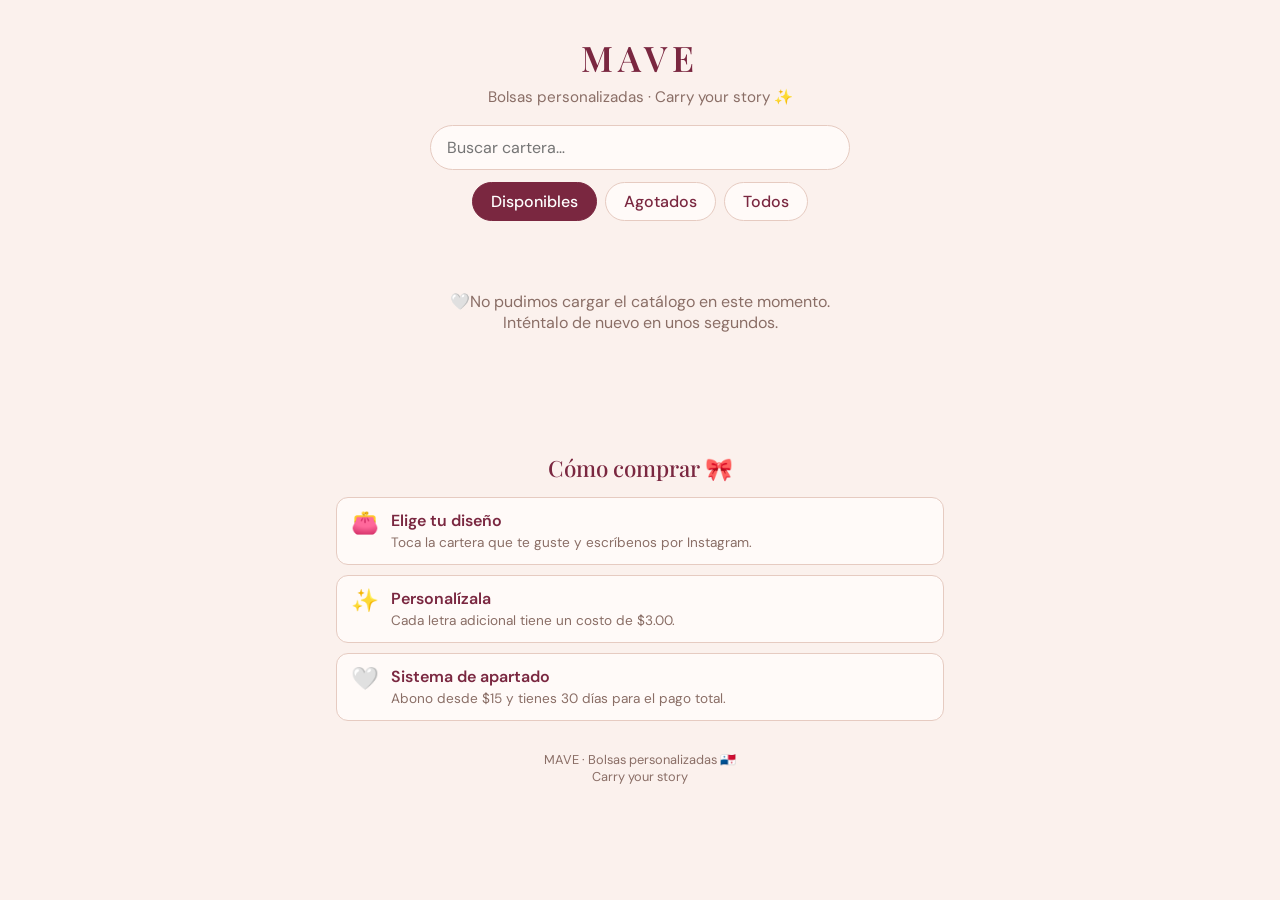
<file: catalogo-publico/index.html>
<!DOCTYPE html>
<html lang="es">
<head>
<meta charset="utf-8">
<meta name="viewport" content="width=device-width,initial-scale=1">
<title>MAVE · Carteras</title>
<meta name="description" content="Catálogo de carteras MAVE. Disponibilidad al día.">
<link rel="preconnect" href="https://fonts.googleapis.com">
<link href="https://fonts.googleapis.com/css2?family=DM+Sans:wght@400;500;600&family=Playfair+Display:wght@500;600&display=swap" rel="stylesheet">
<style>
:root{--cream:#FBF1ED;--cream-deep:#F4DCD6;--wine:#7A2740;--wine-soft:#96425A;--line:#E6CBC1;--gold:#C9A27E;--ink:#3E2723;--soft:#8A6E66;--white:#FFFAF8;--good:#4C6B4F;--warn:#B9772E;--bad:#A23B2E}
*{box-sizing:border-box;margin:0}
html,body{overflow-x:hidden}
body{font-family:'DM Sans',sans-serif;background:var(--cream);color:var(--ink);min-height:100vh}
header{text-align:center;padding:34px 16px 18px}
header h1{font-family:'Playfair Display',serif;font-weight:600;color:var(--wine);font-size:2.2rem;letter-spacing:.14em}
header p{color:var(--soft);margin-top:6px;font-size:.95rem}
.bar{max-width:1100px;margin:0 auto;padding:0 16px 14px;display:flex;flex-direction:column;gap:12px;align-items:center}
.bar input{width:100%;max-width:420px;padding:11px 16px;border:1px solid var(--line);border-radius:999px;background:var(--white);font:inherit;color:var(--ink);outline:none}
.bar input:focus{border-color:var(--wine-soft)}
.chips{display:flex;gap:8px;flex-wrap:wrap;justify-content:center}
.chip{border:1px solid var(--line);background:var(--white);color:var(--wine);padding:8px 18px;border-radius:999px;font:inherit;font-weight:500;cursor:pointer}
.chip.on{background:var(--wine);color:#fff;border-color:var(--wine)}
.grid{max-width:1100px;margin:0 auto;padding:6px 16px 60px;display:grid;grid-template-columns:repeat(2,minmax(0,1fr));gap:14px}
@media(min-width:700px){.grid{grid-template-columns:repeat(3,minmax(0,1fr));gap:20px}}
@media(min-width:980px){.grid{grid-template-columns:repeat(4,minmax(0,1fr))}}
.card{background:var(--white);border:1px solid var(--line);border-radius:12px;overflow:hidden;cursor:pointer;display:flex;flex-direction:column;transition:transform .15s,box-shadow .15s}
.card:hover{transform:translateY(-2px);box-shadow:0 8px 22px rgba(122,39,64,.12)}
.ph{position:relative;aspect-ratio:1/1;background:var(--cream-deep);display:flex;align-items:center;justify-content:center;font-size:44px}
.ph img{width:100%;height:100%;object-fit:cover;display:block}
.card.out .ph img{filter:grayscale(.6);opacity:.65}
.badge{position:absolute;top:8px;left:8px;font-size:.72rem;font-weight:600;padding:4px 10px;border-radius:999px;background:#fff;box-shadow:0 1px 4px rgba(0,0,0,.12)}
.b-disponible{color:var(--good)}.b-ultimas{color:var(--warn)}.b-agotado{color:var(--bad)}
.info{padding:10px 12px 14px}
.info h3{font-size:.95rem;font-weight:600;line-height:1.25}
.info .pr{font-family:'Playfair Display',serif;color:var(--wine);margin-top:4px;font-size:1.1rem}
.msg{grid-column:1/-1;text-align:center;color:var(--soft);padding:50px 10px}
footer{text-align:center;color:var(--soft);font-size:.8rem;padding:0 16px 30px}
#lb{position:fixed;inset:0;background:rgba(40,18,24,.94);display:none;z-index:50;flex-direction:column;align-items:center;justify-content:center;padding:14px;overflow-y:auto}
#lb.on{display:flex}
.car{position:relative;width:min(92vw,520px);flex:none}
.slides{display:flex;overflow-x:auto;scroll-snap-type:x mandatory;scrollbar-width:none;border-radius:12px;background:var(--cream-deep);aspect-ratio:1/1}
.slides::-webkit-scrollbar{display:none}
.slide{flex:0 0 100%;scroll-snap-align:center;position:relative;display:flex;align-items:center;justify-content:center;font-size:80px}
.slide img{position:absolute;top:0;left:0;width:100%;height:100%;object-fit:cover;display:block}
.dots{display:flex;gap:7px;margin-top:10px;min-height:10px}
.dots i{width:8px;height:8px;border-radius:50%;background:rgba(255,255,255,.35);cursor:pointer}
.dots i.on{background:var(--gold)}
#lb .det{color:#fff;text-align:center;margin-top:10px;max-width:520px}
#lb .det h2{font-family:'Playfair Display',serif;font-weight:500;font-size:1.3rem}
#lb .det .d{opacity:.85;font-size:.92rem;margin-top:5px;line-height:1.45;white-space:pre-line}
#lb .det .p{color:var(--gold);font-size:1.3rem;margin-top:8px;font-family:'Playfair Display',serif}
#lb .ask{margin-top:12px;display:inline-block;background:var(--wine-soft);color:#fff;border:0;padding:12px 24px;border-radius:999px;font:inherit;font-weight:600;cursor:pointer;text-decoration:none}
#lb .x{position:absolute;top:12px;right:12px;background:rgba(255,255,255,.16);color:#fff;border:0;width:42px;height:42px;border-radius:50%;font-size:24px;cursor:pointer;z-index:2}
.car .nv{position:absolute;top:50%;transform:translateY(-50%);background:rgba(255,255,255,.75);color:var(--wine);border:0;width:38px;height:38px;border-radius:50%;font-size:24px;cursor:pointer}
.car .pv{left:8px}.car .nx{right:8px}
.car.one .nv,.car.one~.dots{display:none}
.pn{display:flex;gap:10px;margin:14px 0 6px}
.pn button{background:transparent;border:1px solid rgba(255,255,255,.35);color:#fff;padding:8px 16px;border-radius:999px;font:inherit;font-size:.85rem;cursor:pointer}
.note{font-size:.8rem;opacity:.75;margin-top:8px;min-height:1em}
.pasos-ig{margin:10px 0 0;padding:10px 14px 10px 30px;font-size:.82rem;line-height:1.5;background:#3b1a27;border:1px solid rgba(255,255,255,.18);border-radius:12px;text-align:left}
.pasos-ig b{font-weight:600}
section.how{max-width:640px;margin:0 auto;padding:10px 16px 30px}
section.how h2{font-family:'Playfair Display',serif;font-weight:500;color:var(--wine);font-size:1.4rem;text-align:center;margin-bottom:14px}
section.how ul{list-style:none;display:flex;flex-direction:column;gap:10px;padding:0;margin:0}
section.how li{display:flex;gap:12px;align-items:flex-start;background:var(--white);border:1px solid var(--line);border-radius:12px;padding:12px 14px}
section.how li>span{font-size:1.4rem;line-height:1.2}
section.how li b{display:block;color:var(--wine);font-weight:600}
section.how li small{display:block;color:var(--soft);font-size:.85rem;line-height:1.4;margin-top:2px}
</style>
</head>
<body>
<header><h1>MAVE</h1><p>Bolsas personalizadas · Carry your story ✨</p></header>
<div class="bar">
  <input type="search" id="q" placeholder="Buscar cartera…" autocomplete="off">
  <div class="chips" id="chips"></div>
</div>
<main class="grid" id="grid"><div class="msg"><span class="big">👛</span>Preparando las carteras para ti…</div></main>
<section class="how">
  <h2>Cómo comprar 🎀</h2>
  <ul>
    <li><span>👛</span><div><b>Elige tu diseño</b><small>Toca la cartera que te guste y escríbenos por Instagram.</small></div></li>
    <li><span>✨</span><div><b>Personalízala</b><small>Cada letra adicional tiene un costo de $3.00.</small></div></li>
    <li><span>🤍</span><div><b>Sistema de apartado</b><small>Abono desde $15 y tienes 30 días para el pago total.</small></div></li>
  </ul>
</section>
<footer>MAVE · Bolsas personalizadas 🇵🇦<br>Carry your story</footer>

<div id="lb" role="dialog" aria-modal="true">
  <button class="x" id="lbx" aria-label="Cerrar">×</button>
  <div class="car" id="car">
    <div class="slides" id="slides"></div>
    <button class="nv pv" id="lbp" aria-label="Foto anterior">‹</button>
    <button class="nv nx" id="lbn" aria-label="Foto siguiente">›</button>
  </div>
  <div class="dots" id="dots"></div>
  <div class="det" id="lbd"></div>
  <div class="pn"><button id="prv">‹ Anterior</button><button id="nxt">Siguiente ›</button></div>
</div>

<script>
/* ===== Configuración ===== */
var IG_USER = 'mavebags.pa';   // tu usuario de Instagram sin @ (si queda vacío, se oculta el botón de pedir)
var SHOW_PRICE = false;   // false = el catálogo no muestra precios; pon true para mostrarlos
var API = 'https://aagsotpxkvjeblmbcbtd.supabase.co/rest/v1/rpc/';
var KEY = 'sb_publishable_l7d_aPCwLSU8mdBv2jCQnQ_xAYNmWW9';

var ALL = [], filter = 'disponibles', view = [], cur = -1, full = {};
var LABEL = {disponible:'Disponible', ultimas:'Últimas unidades', agotado:'Agotado'};
var SOON = {disponible:'Lista para ti 🤍', ultimas:'Quedan muy pocas ✨', agotado:'Se agotó, pero puedes preguntar por ella 🎀'};
function esc(s){return String(s==null?'':s).replace(/[&<>"']/g,function(c){return {'&':'&amp;','<':'&lt;','>':'&gt;','"':'&quot;',"'":'&#39;'}[c]})}
function money(n){if(!SHOW_PRICE)return '';n=Number(n);return n>0?'$'+(Math.round(n*100)/100).toFixed(n%1?2:0):''}
function rpc(fn,body){
  return fetch(API+fn,{method:'POST',headers:{apikey:KEY,Authorization:'Bearer '+KEY,'Content-Type':'application/json'},body:JSON.stringify(body||{})}).then(function(r){if(!r.ok)throw new Error(r.status);return r.json()});
}
/* ===== Visitas anónimas (sin datos personales) =====
   Para que tus propias visitas no cuenten, abre el catálogo una vez con ?yo al final del enlace. */
var VID=(function(){try{var v=localStorage.getItem('mave_vid');if(!v){v=(window.crypto&&crypto.randomUUID)?crypto.randomUUID():String(Date.now())+Math.random().toString(36).slice(2,12);localStorage.setItem('mave_vid',v)}return v}catch(e){return 'x'+Math.random().toString(36).slice(2,14)}})();
var SKIP=false;
try{if(/[?&]yo(&|=|$)/.test(location.search))localStorage.setItem('mave_skip','1');SKIP=localStorage.getItem('mave_skip')==='1'}catch(e){}
function refHost(){
  if(/Instagram/i.test(navigator.userAgent))return 'instagram.com';
  try{var h=document.referrer?new URL(document.referrer).hostname.replace(/^www\./,''):'';return h===location.hostname?'':h}catch(e){return ''}
}
function track(ev,p){
  if(SKIP)return;
  try{fetch(API+'track_catalog_visit',{method:'POST',keepalive:true,headers:{apikey:KEY,Authorization:'Bearer '+KEY,'Content-Type':'application/json'},
    body:JSON.stringify({p_visitor:VID,p_event:ev,p_ref:p?p.ref:null,p_name:p?p.name:null,p_referrer:ev==='view'?refHost():null,p_device:/Mobi|Android|iPhone|iPad/i.test(navigator.userAgent)?'móvil':'escritorio'})}).catch(function(){})}catch(e){}
}
var pings=0;
setInterval(function(){if(!document.hidden&&pings<30){pings++;track('ping')}},60000);
function apply(){
  var q=document.getElementById('q').value.trim().toLowerCase();
  view=ALL.filter(function(p){
    if(filter==='disponibles'&&p.status==='agotado')return false;
    if(filter==='agotados'&&p.status!=='agotado')return false;
    return !q||(p.name||'').toLowerCase().indexOf(q)>-1||(p.description||'').toLowerCase().indexOf(q)>-1;
  });
  var g=document.getElementById('grid');
  if(!view.length){g.innerHTML='<div class="msg"><span class="big">🎀</span>No encontramos carteras con esa búsqueda.<br>Prueba con otro nombre o toca “Todos”.</div>';return}
  g.innerHTML=view.map(function(p,i){
    return '<div class="card'+(p.status==='agotado'?' out':'')+'" data-i="'+i+'"><div class="ph" data-ref="'+esc(p.ref)+'">'+
      (p.thumb?'<img src="'+esc(p.thumb)+'" alt="'+esc(p.name)+'" loading="lazy">':'&#128092;')+
      '<span class="badge b-'+p.status+'">'+LABEL[p.status]+'</span></div><div class="info"><h3>'+esc(p.name)+'</h3>'+
      (money(p.price)?'<div class="pr">'+money(p.price)+'</div>':'')+'</div></div>';
  }).join('');
  /* fotos sin miniatura: se cargan al aparecer en pantalla */
  if('IntersectionObserver' in window){
    var io=new IntersectionObserver(function(es){es.forEach(function(e){
      if(!e.isIntersecting)return; io.unobserve(e.target);
      var el=e.target, ref=el.getAttribute('data-ref'); if(el.querySelector('img'))return;
      getFull(ref).then(function(src){if(src&&!el.querySelector('img')){var im=new Image();im.alt='';im.onload=function(){el.firstChild.nodeType===3&&el.removeChild(el.firstChild);el.insertBefore(im,el.firstChild)};im.src=src}});
    })},{rootMargin:'200px'});
    document.querySelectorAll('.ph').forEach(function(el){if(!el.querySelector('img'))io.observe(el)});
  }
}
function getFull(ref){
  if(full[ref]!==undefined)return Promise.resolve(full[ref]);
  return rpc('public_catalog_photo',{p_ref:ref}).then(function(s){full[ref]=s||'';return full[ref]}).catch(function(){return ''});
}
function chips(){
  var c=document.getElementById('chips'),o=[['disponibles','Disponibles'],['agotados','Agotados'],['todos','Todos']];
  c.innerHTML=o.map(function(x){return '<button class="chip'+(filter===x[0]?' on':'')+'" data-f="'+x[0]+'">'+x[1]+'</button>'}).join('');
}
var extras={}, slideN=0;
function getExtras(ref){
  if(extras[ref]!==undefined)return Promise.resolve(extras[ref]);
  return rpc('public_catalog_extras',{p_ref:ref}).then(function(a){extras[ref]=Array.isArray(a)?a:[];return extras[ref]}).catch(function(){return []});
}
function slideHtml(src,alt){return '<div class="slide">'+(src?'<img src="'+esc(src)+'" alt="'+esc(alt)+'" onerror="var s=this.parentNode;if(s.parentNode.children.length>1){s.parentNode.removeChild(s);setDots()}">':'&#128092;')+'</div>'}
function setDots(){
  var n=document.querySelectorAll('.slide').length, car=document.getElementById('car'), sl=document.getElementById('slides');
  slideN=n; car.className='car'+(n<2?' one':'');
  var k=Math.round(sl.scrollLeft/(sl.clientWidth||1));
  document.getElementById('dots').innerHTML=Array.apply(null,Array(n)).map(function(_,j){return '<i data-s="'+j+'"'+(j===k?' class="on"':'')+'></i>'}).join('');
}
function goSlide(d){var sl=document.getElementById('slides');sl.scrollBy({left:d*sl.clientWidth,behavior:'smooth'})}
function open(i){
  cur=i;var p=view[i];if(!p)return;
  track('open',p);
  var sl=document.getElementById('slides');sl.scrollLeft=0;
  sl.innerHTML=slideHtml(p.thumb,p.name);setDots();
  getFull(p.ref).then(function(src){if(src&&view[cur]===p){var f=sl.firstChild;if(f)f.outerHTML=slideHtml(src,p.name)}});
  getExtras(p.ref).then(function(list){
    if(view[cur]!==p)return;
    sl.insertAdjacentHTML('beforeend',list.filter(function(x){return typeof x==='string'&&x.length>20}).map(function(x,j){return slideHtml(x,p.name+' foto '+(j+2))}).join(''));setDots();
  });
  document.getElementById('lbd').innerHTML='<h2>'+esc(p.name)+'</h2>'+(p.description?'<div class="d">'+esc(p.description)+'</div>':'')+
    (money(p.price)?'<div class="p">'+money(p.price)+'</div>':'')+'<div class="d b-'+p.status+'" style="color:#fff">'+LABEL[p.status]+' · '+SOON[p.status]+'</div>'+
    ((IG_USER&&p.status!=='agotado')?'<a class="ask" id="ask" href="https://ig.me/m/'+encodeURIComponent(IG_USER)+'" target="_blank" rel="noopener">Pedir por Instagram 🎀</a><div class="note" id="note"></div><ol class="pasos-ig"><li>Toca <b>Pedir por Instagram</b>. Copiamos tu mensaje con la cartera.</li><li>En el chat, mantén presionado el espacio de escribir y toca <b>Pegar</b>.</li><li>Envía el mensaje y te respondemos 🤍</li></ol>':'');
  document.getElementById('lb').classList.add('on');
  var a=document.getElementById('ask');
  if(a)a.addEventListener('click',function(){
    track('ask',p);
    var link=location.origin+location.pathname+'#b='+encodeURIComponent(p.ref);
    var t='Hola 🤍✨ Me interesa esta cartera: '+p.name+(money(p.price)?' ('+money(p.price)+')':'')+'.\nAquí la veo: '+link+'\n¿Me das más información, por favor? 🎀',n=document.getElementById('note');
    var ok=false;
    try{navigator.clipboard.writeText(t).then(function(){},function(){});ok=true}catch(x){}
    if(!ok){try{var ta=document.createElement('textarea');ta.value=t;ta.style.position='fixed';ta.style.opacity='0';document.body.appendChild(ta);ta.select();ok=document.execCommand('copy');document.body.removeChild(ta)}catch(x2){}}
    n.textContent=ok?'Copiamos tu mensaje con la cartera 🤍 Pégalo en el chat y ya estamos contigo.':'Copia este mensaje y pégalo en el chat: '+t;
  });
}
function close(){document.getElementById('lb').classList.remove('on');cur=-1}
function step(d){if(cur<0||!view.length)return;open((cur+d+view.length)%view.length)}
document.getElementById('chips').addEventListener('click',function(e){var f=e.target.getAttribute('data-f');if(f){filter=f;chips();apply()}});
document.getElementById('q').addEventListener('input',apply);
document.getElementById('grid').addEventListener('click',function(e){var c=e.target.closest('.card');if(c)open(+c.getAttribute('data-i'))});
document.getElementById('lbx').onclick=close;
document.getElementById('lbp').onclick=function(){goSlide(-1)};
document.getElementById('lbn').onclick=function(){goSlide(1)};
document.getElementById('prv').onclick=function(){step(-1)};
document.getElementById('nxt').onclick=function(){step(1)};
document.getElementById('dots').addEventListener('click',function(e){var j=e.target.getAttribute('data-s');if(j!=null){var sl=document.getElementById('slides');sl.scrollTo({left:j*sl.clientWidth,behavior:'smooth'})}});
document.getElementById('slides').addEventListener('scroll',function(){clearTimeout(window.__st);window.__st=setTimeout(setDots,60)});
document.getElementById('lb').addEventListener('click',function(e){if(e.target.id==='lb')close()});
document.addEventListener('keydown',function(e){if(cur<0)return;if(e.key==='Escape')close();if(e.key==='ArrowLeft')goSlide(-1);if(e.key==='ArrowRight')goSlide(1)});
chips();
track('view');
rpc('public_catalog').then(function(r){ALL=r||[];apply();
  var m=/[#&]b=([^&]+)/.exec(location.hash||'');
  if(m){var ref=decodeURIComponent(m[1]),k=-1;ALL.forEach(function(p,j){if(String(p.ref)===ref)k=j});
    if(k>-1){if(ALL[k].status==='agotado'){filter='todos';chips();apply()}var vi=view.indexOf(ALL[k]);if(vi>-1)open(vi)}}
}).catch(function(){
  document.getElementById('grid').innerHTML='<div class="msg"><span class="big">🤍</span>No pudimos cargar el catálogo en este momento.<br>Inténtalo de nuevo en unos segundos.</div>';});
</script>
</body>
</html>
</file>
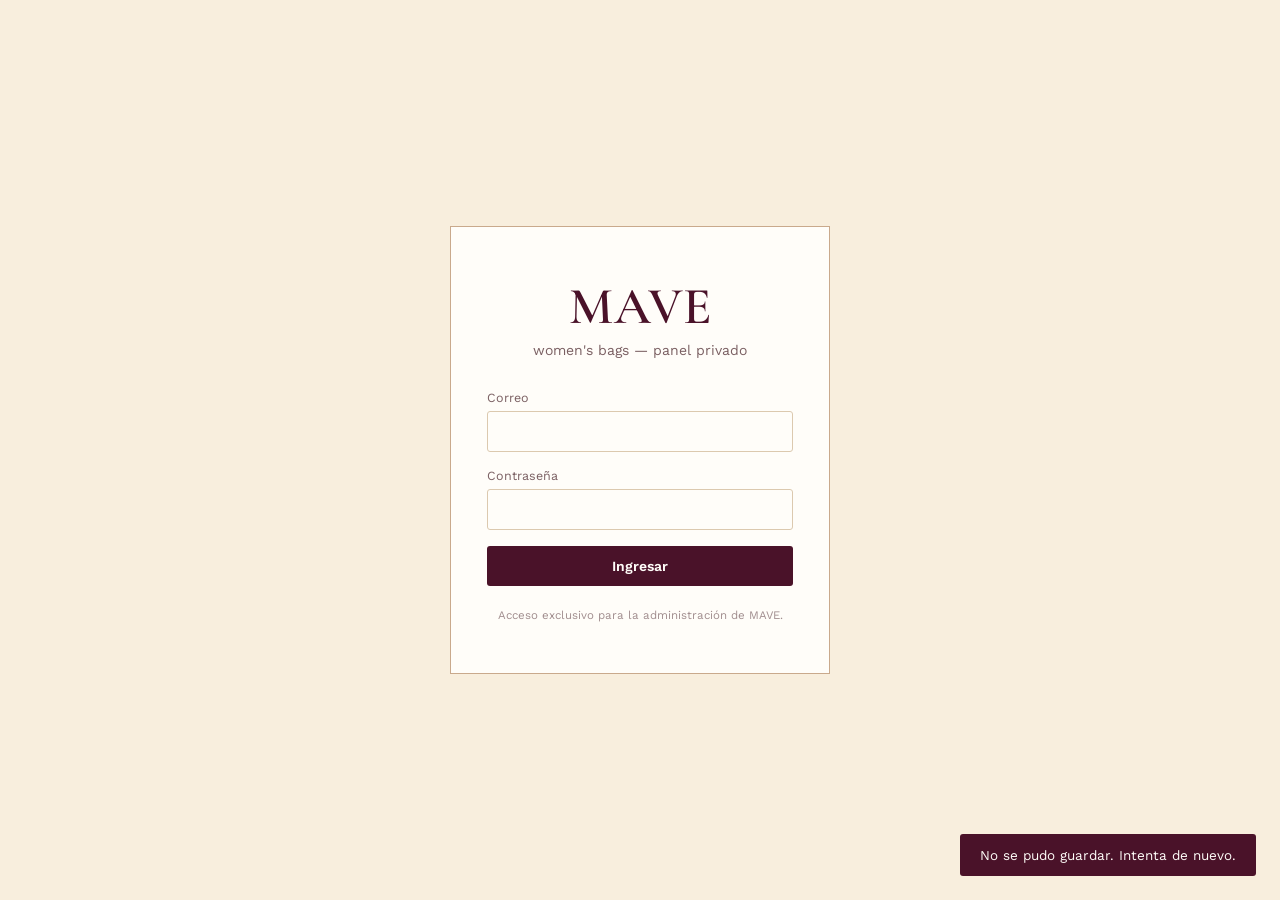
<file: mave-dashboard.html>
<!DOCTYPE html>
<html lang="es">
<head>
<meta charset="UTF-8">
<meta name="viewport" content="width=device-width, initial-scale=1.0">
<title>MAVE — Panel de Gestión</title>
<link rel="preconnect" href="https://fonts.googleapis.com">
<link href="https://fonts.googleapis.com/css2?family=Cormorant+Garamond:ital,wght@0,400;0,500;0,600;1,400&family=Work+Sans:wght@400;500;600;700&display=swap" rel="stylesheet">
<style>
  :root{
    --cream: #F8EEDD;
    --cream-deep: #F1E3CB;
    --wine: #4A1229;
    --wine-soft: #6E2440;
    --wine-line: #C9A98C;
    --gold: #B8925A;
    --ink: #2B1A20;
    --ink-soft: #7A5F62;
    --white: #FFFDF9;
    --danger: #A23B2E;
    --good: #4C6B4F;
    --radius: 3px;
    --shadow: 0 2px 14px rgba(74,18,41,0.08);
  }
  *{box-sizing:border-box;}
  html,body{margin:0;padding:0;}
  body{
    background: var(--cream);
    color: var(--ink);
    font-family: 'Work Sans', sans-serif;
    min-height: 100vh;
    -webkit-font-smoothing: antialiased;
  }
  h1,h2,h3,.serif{ font-family: 'Cormorant Garamond', serif; }
  ::selection{ background: var(--wine-line); color: var(--wine); }

  /* ---------- Login ---------- */
  #loginScreen{
    min-height:100vh; display:flex; align-items:center; justify-content:center;
    padding: 24px;
  }
  .login-card{
    width: 100%; max-width: 380px;
    background: var(--white);
    border: 1px solid var(--wine-line);
    padding: 48px 36px 40px;
    text-align:center;
  }
  .login-word{
    font-family:'Cormorant Garamond', serif;
    font-size: 52px; font-weight:600; color: var(--wine);
    letter-spacing: 1px; margin: 0;
  }
  .login-sub{ color: var(--ink-soft); font-size: 14px; margin: 4px 0 32px; }
  .field{ text-align:left; margin-bottom: 16px; }
  .field label{ display:block; font-size: 12.5px; color: var(--ink-soft); margin-bottom: 6px; }
  .field input, .field select, .field textarea{
    width:100%; padding: 11px 12px; border: 1px solid #DCC9AF;
    background: var(--white); border-radius: var(--radius);
    font-family: 'Work Sans', sans-serif; font-size: 14.5px; color: var(--ink);
  }
  .field input:focus, .field select:focus, .field textarea:focus{
    outline: none; border-color: var(--wine-soft);
  }
  .btn{
    display:inline-flex; align-items:center; justify-content:center; gap:8px;
    padding: 12px 20px; border:none; cursor:pointer;
    font-family:'Work Sans',sans-serif; font-size: 14px; font-weight: 600;
    border-radius: var(--radius); transition: background .15s ease, opacity .15s ease;
  }
  .btn-primary{ background: var(--wine); color: var(--white); width: 100%; }
  .btn-primary:hover{ background: var(--wine-soft); }
  .btn-ghost{ background: transparent; color: var(--wine); border: 1px solid var(--wine-line); }
  .btn-ghost:hover{ background: var(--cream-deep); }
  .btn-text{ background:none; border:none; color: var(--ink-soft); font-size: 13px; cursor:pointer; text-decoration: underline; padding:4px; }
  .login-error{ color: var(--danger); font-size: 13px; margin: 0 0 14px; display:none; }
  .login-hint{ margin-top: 22px; font-size: 11.5px; color: var(--ink-soft); opacity:.7; }

  /* ---------- App shell ---------- */
  #app{ display:none; min-height: 100vh; }
  .topbar{
    display:flex; align-items:center; justify-content:space-between;
    padding: 16px 28px; background: var(--white); border-bottom: 1px solid var(--wine-line);
    position: sticky; top:0; z-index: 20;
  }
  .brand{ display:flex; align-items:center; gap:10px; }
  .brand .word{ font-family:'Cormorant Garamond',serif; font-size: 26px; font-weight:600; color: var(--wine); letter-spacing: 0.5px; }
  .brand .tag{ font-size: 11px; color: var(--ink-soft); border-left: 1px solid var(--wine-line); padding-left:10px; }
  .top-actions{ display:flex; align-items:center; gap:10px; }
  .icon-btn{
    background:none; border:1px solid var(--wine-line); color:var(--wine);
    width:36px; height:36px; border-radius: 50%; cursor:pointer; font-size:15px;
    display:flex; align-items:center; justify-content:center;
  }
  .icon-btn:hover{ background: var(--cream-deep); }

  .layout{ display:flex; }
  nav.sidenav{
    width: 200px; flex-shrink:0; background: var(--white); border-right:1px solid var(--wine-line);
    min-height: calc(100vh - 69px); padding: 18px 0;
  }
  nav.sidenav button{
    display:flex; align-items:center; gap:10px; width:100%; text-align:left;
    background:none; border:none; padding: 13px 24px; font-size:14.5px; color: var(--ink-soft);
    cursor:pointer; font-family:'Work Sans',sans-serif; border-left: 3px solid transparent;
  }
  nav.sidenav button:hover{ background: var(--cream-deep); color: var(--wine); }
  nav.sidenav button.active{ color: var(--wine); border-left-color: var(--wine); background: var(--cream-deep); font-weight:600; }

  main.content{ flex:1; padding: 28px 32px 60px; max-width: 1200px; }
  .view{ display:none; }
  .view.active{ display:block; }
  .view-header{ margin-bottom: 22px; }
  .view-header h1{ font-size: 30px; font-weight:600; color: var(--wine); margin: 0 0 4px; }
  .view-header p{ color: var(--ink-soft); font-size: 14px; margin:0; }

  /* ---------- Cards ---------- */
  .cards-row{ display:grid; grid-template-columns: repeat(4, 1fr); gap: 16px; margin-bottom: 30px; }
  .stat-card{ background: var(--white); border:1px solid var(--wine-line); padding: 20px; }
  .stat-card .label{ font-size: 12.5px; color: var(--ink-soft); margin-bottom: 8px; }
  .stat-card .value{ font-family:'Cormorant Garamond',serif; font-size: 30px; font-weight:600; color: var(--wine); }
  .stat-card.neg .value{ color: var(--danger); }

  .panel{ background: var(--white); border:1px solid var(--wine-line); padding: 24px; margin-bottom: 24px; }
  .panel h2{ font-size: 19px; font-weight:600; color: var(--wine); margin: 0 0 18px; }
  .form-grid{ display:grid; grid-template-columns: repeat(3, 1fr); gap: 14px 16px; }
  .form-grid .span2{ grid-column: span 2; }
  .form-grid .span3{ grid-column: span 3; }
  .form-actions{ margin-top: 18px; display:flex; gap:10px; }

  .calc-line{ font-size: 13px; color: var(--ink-soft); background: var(--cream); padding:12px 14px; border-radius: var(--radius); margin-top: 4px;}
  .calc-line b{ color: var(--wine); }
  .calc-line.total{ background: var(--cream-deep); font-size: 14px; }

  .checkbox-row{ display:flex; align-items:center; gap:10px; padding: 11px 0 0; }
  .checkbox-row input[type="checkbox"]{ width:17px; height:17px; accent-color: var(--wine); cursor:pointer; }
  .checkbox-row label{ font-size: 13.5px; color: var(--ink); cursor:pointer; }
  .hidden-field{ display:none !important; }
  .pedido-badge{ display:inline-block; background: var(--wine); color: var(--white); font-family:'Cormorant Garamond',serif; font-size: 15px; font-weight:600; padding: 4px 12px; border-radius: 3px; margin-bottom: 18px; }
  .delivery-tag{ font-size: 11.5px; background: var(--cream-deep); color: var(--wine); padding: 3px 8px; border-radius: 20px; }
  .delivery-tag.no{ background: transparent; color: var(--ink-soft); }

  table{ width:100%; border-collapse: collapse; font-size: 13.5px; }
  thead th{
    text-align:left; padding: 10px 12px; color: var(--ink-soft); font-weight:600;
    font-size: 12px; border-bottom: 1px solid var(--wine-line);
  }
  tbody td{ padding: 12px; border-bottom: 1px solid #EEE0C9; vertical-align: middle; }
  tbody tr:last-child td{ border-bottom:none; }
  .prod-thumb{ width:42px; height:42px; object-fit:cover; border-radius: var(--radius); background: var(--cream-deep); }
  .prod-thumb.placeholder{ display:flex; align-items:center; justify-content:center; color: var(--wine-line); font-size:18px; }
  .pos{ color: var(--good); font-weight:600; }
  .neg{ color: var(--danger); font-weight:600; }
  .row-actions{ display:flex; gap:8px; }
  .link-btn{ background:none; border:none; cursor:pointer; color: var(--ink-soft); font-size:13px; padding:2px 4px; }
  .link-btn:hover{ color: var(--wine); }
  .link-btn.danger:hover{ color: var(--danger); }
  .empty-state{ text-align:center; padding: 40px 20px; color: var(--ink-soft); font-size: 14px; }

  .photo-upload{ display:flex; align-items:center; gap:14px; }
  .photo-preview{
    width: 64px; height: 64px; border-radius: var(--radius); background: var(--cream-deep);
    border: 1px dashed var(--wine-line); display:flex; align-items:center; justify-content:center;
    overflow:hidden; color: var(--wine-line); font-size: 22px; flex-shrink:0;
  }
  .photo-preview img{ width:100%; height:100%; object-fit:cover; }

  /* ---------- Modal ---------- */
  .modal-overlay{
    display:none; position:fixed; inset:0; background: rgba(43,26,32,0.45);
    align-items:center; justify-content:center; z-index: 100; padding: 20px;
  }
  .modal-overlay.active{ display:flex; }
  .modal{ background: var(--white); width:100%; max-width: 380px; padding: 28px; border-radius: var(--radius); }
  .modal h3{ margin: 0 0 18px; color: var(--wine); font-size: 20px; font-weight:600; }
  .modal-actions{ display:flex; gap:10px; margin-top: 18px; }
  .toast{
    position: fixed; bottom: 24px; right: 24px; background: var(--wine); color: var(--white);
    padding: 13px 20px; border-radius: var(--radius); font-size: 13.5px; z-index: 200;
    opacity:0; transform: translateY(8px); transition: all .25s ease; pointer-events:none;
  }
  .toast.show{ opacity:1; transform: translateY(0); }

  @media (max-width: 860px){
    .layout{ flex-direction:column; }
    nav.sidenav{ width:100%; min-height:auto; display:flex; overflow-x:auto; padding: 6px 8px; border-right:none; border-bottom:1px solid var(--wine-line); }
    nav.sidenav button{ padding: 10px 16px; white-space:nowrap; border-left:none; border-bottom:3px solid transparent; }
    nav.sidenav button.active{ border-left:none; border-bottom-color: var(--wine); }
    main.content{ padding: 20px 16px 50px; }
    .cards-row{ grid-template-columns: repeat(2,1fr); }
    .form-grid{ grid-template-columns: 1fr 1fr; }
    .form-grid .span2, .form-grid .span3{ grid-column: span 2; }
    table{ font-size: 12.5px; }
    thead{ display:none; }
    tbody tr{ display:block; border-bottom: 8px solid var(--cream); }
    tbody td{ display:flex; justify-content:space-between; align-items:center; gap:10px; border-bottom: 1px solid #EEE0C9; }
    tbody td::before{ content: attr(data-label); color: var(--ink-soft); font-size:11.5px; }
    .topbar{ padding: 14px 16px; }
    .brand .tag{ display:none; }
  }
  @media (max-width: 480px){
    .cards-row{ grid-template-columns: 1fr 1fr; }
    .login-card{ padding: 36px 22px 30px; }
  }
</style>
</head>
<body>

<!-- ================= LOGIN ================= -->
<div id="loginScreen">
  <div class="login-card">
    <p class="login-word">MAVE</p>
    <p class="login-sub">women's bags — panel privado</p>
    <p class="login-error" id="loginError">Correo o contraseña incorrectos.</p>
    <form id="loginForm">
      <div class="field">
        <label for="loginEmail">Correo</label>
        <input type="email" id="loginEmail" required autocomplete="username">
      </div>
      <div class="field">
        <label for="loginPass">Contraseña</label>
        <input type="password" id="loginPass" required autocomplete="current-password">
      </div>
      <button type="submit" class="btn btn-primary">Ingresar</button>
    </form>
    <p class="login-hint">Acceso exclusivo para la administración de MAVE.</p>
  </div>
</div>

<!-- ================= APP ================= -->
<div id="app">
  <div class="topbar">
    <div class="brand">
      <span class="word">MAVE</span>
      <span class="tag">gestión de inventario &amp; ventas</span>
    </div>
    <div class="top-actions">
      <button class="icon-btn" id="btnChangePass" title="Cambiar contraseña">&#9998;</button>
      <button class="icon-btn" id="btnLogout" title="Cerrar sesión">&#8594;</button>
    </div>
  </div>

  <div class="layout">
    <nav class="sidenav">
      <button data-view="dashboard" class="active">Panel general</button>
      <button data-view="inventario">Inventario</button>
      <button data-view="pedidos">Pedidos</button>
      <button data-view="ventas">Ventas</button>
      <button data-view="insumos">Insumos y gastos</button>
    </nav>

    <main class="content">

      <!-- ---------- DASHBOARD ---------- -->
      <section class="view active" id="view-dashboard">
        <div class="view-header">
          <h1>Panel general</h1>
          <p>Resumen financiero en tiempo real de MAVE.</p>
        </div>
        <div class="cards-row">
          <div class="stat-card"><div class="label">Ingresos totales</div><div class="value" id="statIngresos">$0.00</div></div>
          <div class="stat-card"><div class="label">Costos totales</div><div class="value" id="statCostos">$0.00</div></div>
          <div class="stat-card" id="cardGanancia"><div class="label">Ganancia neta real</div><div class="value" id="statGanancia">$0.00</div></div>
          <div class="stat-card"><div class="label">Stock total</div><div class="value" id="statStock">0</div></div>
        </div>

        <div class="panel">
          <h2>Últimas ventas</h2>
          <div style="overflow-x:auto;">
          <table id="tblRecentSales">
            <thead><tr><th>Fecha</th><th>Producto</th><th>Cliente</th><th>Cant.</th><th>Total</th><th>Ganancia</th></tr></thead>
            <tbody></tbody>
          </table>
          </div>
          <div class="empty-state" id="emptyRecentSales" style="display:none;">Todavía no hay ventas registradas.</div>
        </div>
      </section>

      <!-- ---------- INVENTARIO ---------- -->
      <section class="view" id="view-inventario">
        <div class="view-header">
          <h1>Inventario</h1>
          <p>Registra la mercancía y calcula el costo unitario en dólares automáticamente.</p>
        </div>

        <div class="panel">
          <h2 id="prodFormTitle">Nueva cartera</h2>
          <form id="productForm">
            <input type="hidden" id="prodId">
            <div class="form-grid">
              <div class="field span3">
                <label>Foto del producto</label>
                <div class="photo-upload">
                  <div class="photo-preview" id="photoPreview">&#128247;</div>
                  <input type="file" id="prodPhoto" accept="image/*">
                </div>
              </div>
              <div class="field span2">
                <label for="prodName">Nombre de la cartera</label>
                <input type="text" id="prodName" required placeholder="Ej. Cartera Sofía mini">
              </div>
              <div class="field">
                <label for="prodStock">Stock disponible</label>
                <input type="number" id="prodStock" min="0" step="1" required placeholder="0">
              </div>
              <div class="field span3">
                <label for="prodDesc">Descripción</label>
                <textarea id="prodDesc" rows="2" placeholder="Piel sintética, correa ajustable, color camel..."></textarea>
              </div>
              <div class="field">
                <label for="prodMXN">Precio de compra (MXN)</label>
                <input type="number" id="prodMXN" min="0" step="0.01" required placeholder="0.00">
              </div>
              <div class="field">
                <label for="prodTasa">Tasa de cambio MXN/USD</label>
                <input type="number" id="prodTasa" min="0.01" step="0.01" value="18.00" required>
              </div>
              <div class="field">
                <label for="prodExport">Costo de exportación (USD)</label>
                <input type="number" id="prodExport" min="0" step="0.01" value="5.00" required>
              </div>
              <div class="field span3">
                <div class="calc-line">Costo unitario en USD: <b id="calcCostoUSD">$0.00</b> &nbsp;·&nbsp; fórmula: (Precio MXN × 1.05 ÷ Tasa) + Costo de exportación</div>
              </div>
              <div class="field">
                <label for="prodVenta">Precio de venta al público (USD)</label>
                <input type="number" id="prodVenta" min="0" step="0.01" required placeholder="0.00">
              </div>
              <div class="field span2">
                <div class="calc-line" style="margin-top:26px;">Margen estimado por unidad: <b id="calcMargen">$0.00</b></div>
              </div>
            </div>
            <div class="form-actions">
              <button type="submit" class="btn btn-primary" style="width:auto;" id="prodSubmitBtn">Guardar producto</button>
              <button type="button" class="btn btn-ghost" id="prodCancelEdit" style="display:none;">Cancelar edición</button>
            </div>
          </form>
        </div>

        <div class="panel">
          <h2>Tabla de inventario</h2>
          <div style="overflow-x:auto;">
          <table id="tblInventario">
            <thead><tr><th>Foto</th><th>Producto</th><th>Costo MXN</th><th>Costo total USD</th><th>Precio venta USD</th><th>Margen</th><th>Stock</th><th></th></tr></thead>
            <tbody></tbody>
          </table>
          </div>
          <div class="empty-state" id="emptyInventario" style="display:none;">Aún no hay carteras registradas. Agrega la primera arriba.</div>
        </div>
      </section>

      <!-- ---------- PEDIDOS ---------- -->
      <section class="view" id="view-pedidos">
        <div class="view-header">
          <h1>Pedidos</h1>
          <p>Registra cada compra a tu proveedor en México y súmala automáticamente al inventario.</p>
        </div>

        <div class="panel">
          <span class="pedido-badge" id="pedidoNumberBadge">Pedido #1</span>
          <form id="pedidoForm">
            <div class="form-grid">
              <div class="field span2">
                <label for="pedidoProduct">Producto</label>
                <select id="pedidoProduct" required>
                  <option value="__new__">+ Producto nuevo</option>
                </select>
              </div>
              <div class="field">
                <label for="pedidoDate">Fecha</label>
                <input type="date" id="pedidoDate" required>
              </div>
              <div class="field span3" id="pedidoNewNameWrap">
                <label for="pedidoNewName">Nombre del producto nuevo</label>
                <input type="text" id="pedidoNewName" placeholder="Ej. Cartera Sofía mini">
              </div>
              <div class="field">
                <label for="pedidoQty">Cantidad recibida</label>
                <input type="number" id="pedidoQty" min="1" step="1" required placeholder="Ej. 10">
              </div>
              <div class="field">
                <label for="pedidoMXN">Precio de compra por unidad (MXN)</label>
                <input type="number" id="pedidoMXN" min="0" step="0.01" required placeholder="0.00">
              </div>
              <div class="field">
                <label for="pedidoTasa">Tasa de cambio MXN/USD</label>
                <input type="number" id="pedidoTasa" min="0.01" step="0.01" value="18.00" required>
              </div>
              <div class="field">
                <label for="pedidoExport">Costo de envío/exportación por unidad (USD)</label>
                <input type="number" id="pedidoExport" min="0" step="0.01" value="5.00" required>
              </div>
              <div class="field">
                <label for="pedidoVenta">Precio de venta al público (USD)</label>
                <input type="number" id="pedidoVenta" min="0" step="0.01" required placeholder="0.00">
              </div>
              <div class="field span2">
                <div class="calc-line">Costo unitario en USD: <b id="pedidoCalcUnit">$0.00</b></div>
              </div>
              <div class="field span3">
                <div class="checkbox-row">
                  <input type="checkbox" id="pedidoDelivery">
                  <label for="pedidoDelivery">El cliente solicitó delivery a domicilio para este pedido</label>
                </div>
              </div>
              <div class="field hidden-field" id="pedidoDeliveryCostWrap">
                <label for="pedidoDeliveryCost">Costo de delivery (USD)</label>
                <input type="number" id="pedidoDeliveryCost" min="0" step="0.01" placeholder="0.00">
              </div>
              <div class="field span3">
                <div class="calc-line total">Costo total del pedido: <b id="pedidoCalcTotal">$0.00</b></div>
              </div>
            </div>
            <div class="form-actions">
              <button type="submit" class="btn btn-primary" style="width:auto;">Registrar pedido</button>
            </div>
          </form>
        </div>

        <div class="panel">
          <h2>Historial de pedidos</h2>
          <div style="overflow-x:auto;">
          <table id="tblPedidos">
            <thead><tr><th>#</th><th>Fecha</th><th>Producto</th><th>Cant.</th><th>Costo unit. USD</th><th>Costo total</th><th>Delivery</th><th>Venta USD</th><th></th></tr></thead>
            <tbody></tbody>
          </table>
          </div>
          <div class="empty-state" id="emptyPedidos" style="display:none;">Aún no hay pedidos registrados.</div>
        </div>
      </section>

      <!-- ---------- VENTAS ---------- -->
      <section class="view" id="view-ventas">
        <div class="view-header">
          <h1>Ventas</h1>
          <p>Registra una venta y descuenta el stock automáticamente.</p>
        </div>

        <div class="panel">
          <h2>Nueva venta</h2>
          <form id="saleForm">
            <div class="form-grid">
              <div class="field span2">
                <label for="saleProduct">Producto</label>
                <select id="saleProduct" required></select>
              </div>
              <div class="field">
                <label for="saleQty">Cantidad</label>
                <input type="number" id="saleQty" min="1" step="1" value="1" required>
              </div>
              <div class="field">
                <label for="saleClient">Cliente</label>
                <input type="text" id="saleClient" required placeholder="Nombre del cliente">
              </div>
              <div class="field">
                <label for="saleDate">Fecha</label>
                <input type="date" id="saleDate" required>
              </div>
              <div class="field">
                <div class="calc-line" style="margin-top:26px;">Total a cobrar: <b id="calcSaleTotal">$0.00</b></div>
              </div>
            </div>
            <div class="form-actions">
              <button type="submit" class="btn btn-primary" style="width:auto;">Registrar venta</button>
            </div>
          </form>
        </div>

        <div class="panel">
          <h2>Historial de ventas</h2>
          <div style="overflow-x:auto;">
          <table id="tblVentas">
            <thead><tr><th>Fecha</th><th>Producto</th><th>Cliente</th><th>Cant.</th><th>Total USD</th><th>Ganancia USD</th><th></th></tr></thead>
            <tbody></tbody>
          </table>
          </div>
          <div class="empty-state" id="emptyVentas" style="display:none;">Aún no hay ventas registradas.</div>
        </div>
      </section>

      <!-- ---------- INSUMOS ---------- -->
      <section class="view" id="view-insumos">
        <div class="view-header">
          <h1>Insumos y gastos</h1>
          <p>Registra empaques, cajas, etiquetas, envíos locales y otros gastos operativos.</p>
        </div>

        <div class="panel">
          <h2>Nuevo gasto</h2>
          <form id="expenseForm">
            <div class="form-grid">
              <div class="field span2">
                <label for="expDesc">Descripción</label>
                <input type="text" id="expDesc" required placeholder="Ej. Cajas de empaque x50">
              </div>
              <div class="field">
                <label for="expDate">Fecha</label>
                <input type="date" id="expDate" required>
              </div>
              <div class="field">
                <label for="expAmount">Monto (USD)</label>
                <input type="number" id="expAmount" min="0" step="0.01" required placeholder="0.00">
              </div>
            </div>
            <div class="form-actions">
              <button type="submit" class="btn btn-primary" style="width:auto;">Registrar gasto</button>
            </div>
          </form>
        </div>

        <div class="panel">
          <h2>Historial de gastos</h2>
          <div style="overflow-x:auto;">
          <table id="tblGastos">
            <thead><tr><th>Fecha</th><th>Descripción</th><th>Monto USD</th><th></th></tr></thead>
            <tbody></tbody>
          </table>
          </div>
          <div class="empty-state" id="emptyGastos" style="display:none;">Aún no hay gastos registrados.</div>
        </div>
      </section>

    </main>
  </div>
</div>

<!-- ---------- Modal: cambiar contraseña ---------- -->
<div class="modal-overlay" id="passModalOverlay">
  <div class="modal">
    <h3>Cambiar contraseña</h3>
    <form id="changePassForm">
      <div class="field">
        <label for="curPass">Contraseña actual</label>
        <input type="password" id="curPass" required>
      </div>
      <div class="field">
        <label for="newPass">Nueva contraseña</label>
        <input type="password" id="newPass" required minlength="6">
      </div>
      <p style="color:var(--danger); font-size:12.5px; display:none;" id="passModalError"></p>
      <div class="modal-actions">
        <button type="submit" class="btn btn-primary" style="width:auto;">Actualizar</button>
        <button type="button" class="btn btn-ghost" id="passModalCancel">Cancelar</button>
      </div>
    </form>
  </div>
</div>

<div class="toast" id="toast"></div>

<script>
(function(){
  "use strict";

  /* ===================== STORAGE HELPERS ===================== */
  async function storeGet(key, fallback){
    try{
      const r = await window.storage.get(key, false);
      return r ? JSON.parse(r.value) : fallback;
    }catch(e){ return fallback; }
  }
  async function storeSet(key, value){
    try{ await window.storage.set(key, JSON.stringify(value), false); }
    catch(e){ console.error('Storage error', key, e); showToast('No se pudo guardar. Intenta de nuevo.'); }
  }

  const KEYS = { AUTH:'mave:auth', PRODUCTS:'mave:products', SALES:'mave:sales', EXPENSES:'mave:expenses', ORDERS:'mave:pedidos' };
  const DEFAULT_AUTH = { email: 'admin@mave.com', password: 'Mave2026!' };

  let products = [];
  let sales = [];
  let expenses = [];
  let pedidos = [];
  let auth = DEFAULT_AUTH;

  function uid(){ return Date.now().toString(36) + Math.random().toString(36).slice(2,7); }
  function fmtUSD(n){ n = Number(n)||0; return '$' + n.toLocaleString('en-US',{minimumFractionDigits:2, maximumFractionDigits:2}); }
  function fmtMXN(n){ n = Number(n)||0; return '$' + n.toLocaleString('en-US',{minimumFractionDigits:2, maximumFractionDigits:2}) + ' MXN'; }

  let toastTimer = null;
  function showToast(msg){
    const t = document.getElementById('toast');
    t.textContent = msg;
    t.classList.add('show');
    clearTimeout(toastTimer);
    toastTimer = setTimeout(()=> t.classList.remove('show'), 2600);
  }

  /* ===================== LOGIN ===================== */
  const loginScreen = document.getElementById('loginScreen');
  const appEl = document.getElementById('app');

  async function initAuth(){
    auth = await storeGet(KEYS.AUTH, null);
    if(!auth){ auth = DEFAULT_AUTH; await storeSet(KEYS.AUTH, auth); }
  }

  document.getElementById('loginForm').addEventListener('submit', function(e){
    e.preventDefault();
    const email = document.getElementById('loginEmail').value.trim().toLowerCase();
    const pass = document.getElementById('loginPass').value;
    const err = document.getElementById('loginError');
    if(email === auth.email.toLowerCase() && pass === auth.password){
      err.style.display = 'none';
      loginScreen.style.display = 'none';
      appEl.style.display = 'block';
      bootApp();
    } else {
      err.style.display = 'block';
    }
  });

  document.getElementById('btnLogout').addEventListener('click', function(){
    appEl.style.display = 'none';
    loginScreen.style.display = 'flex';
    document.getElementById('loginForm').reset();
  });

  /* ===================== CHANGE PASSWORD ===================== */
  const passModal = document.getElementById('passModalOverlay');
  document.getElementById('btnChangePass').addEventListener('click', ()=>{
    document.getElementById('passModalError').style.display = 'none';
    document.getElementById('changePassForm').reset();
    passModal.classList.add('active');
  });
  document.getElementById('passModalCancel').addEventListener('click', ()=> passModal.classList.remove('active'));
  document.getElementById('changePassForm').addEventListener('submit', async function(e){
    e.preventDefault();
    const cur = document.getElementById('curPass').value;
    const next = document.getElementById('newPass').value;
    const errEl = document.getElementById('passModalError');
    if(cur !== auth.password){
      errEl.textContent = 'La contraseña actual no es correcta.';
      errEl.style.display = 'block';
      return;
    }
    auth = { ...auth, password: next };
    await storeSet(KEYS.AUTH, auth);
    passModal.classList.remove('active');
    showToast('Contraseña actualizada.');
  });

  /* ===================== NAV ===================== */
  document.querySelectorAll('nav.sidenav button').forEach(btn=>{
    btn.addEventListener('click', ()=>{
      document.querySelectorAll('nav.sidenav button').forEach(b=>b.classList.remove('active'));
      document.querySelectorAll('.view').forEach(v=>v.classList.remove('active'));
      btn.classList.add('active');
      document.getElementById('view-' + btn.dataset.view).classList.add('active');
    });
  });

  /* ===================== IMAGE RESIZE ===================== */
  function resizeImage(file){
    return new Promise((resolve, reject)=>{
      const reader = new FileReader();
      reader.onload = function(ev){
        const img = new Image();
        img.onload = function(){
          const maxDim = 320;
          let w = img.width, h = img.height;
          if(w > h && w > maxDim){ h = Math.round(h * maxDim / w); w = maxDim; }
          else if(h > maxDim){ w = Math.round(w * maxDim / h); h = maxDim; }
          const canvas = document.createElement('canvas');
          canvas.width = w; canvas.height = h;
          canvas.getContext('2d').drawImage(img, 0, 0, w, h);
          resolve(canvas.toDataURL('image/jpeg', 0.72));
        };
        img.onerror = reject;
        img.src = ev.target.result;
      };
      reader.onerror = reject;
      reader.readAsDataURL(file);
    });
  }

  /* ===================== PRODUCT FORM ===================== */
  let currentPhotoData = '';
  const photoPreview = document.getElementById('photoPreview');
  document.getElementById('prodPhoto').addEventListener('change', async function(e){
    const file = e.target.files[0];
    if(!file) return;
    try{
      currentPhotoData = await resizeImage(file);
      photoPreview.innerHTML = '<img src="'+currentPhotoData+'" alt="preview">';
    }catch(err){ showToast('No se pudo procesar la imagen.'); }
  });

  function calcCostoUSD(mxn, tasa, exportCost){
    mxn = Number(mxn)||0; tasa = Number(tasa)||1; exportCost = Number(exportCost)||0;
    if(tasa <= 0) tasa = 1;
    return (mxn * 1.05 / tasa) + exportCost;
  }

  function refreshProductCalc(){
    const mxn = document.getElementById('prodMXN').value;
    const tasa = document.getElementById('prodTasa').value;
    const exp = document.getElementById('prodExport').value;
    const venta = document.getElementById('prodVenta').value;
    const costo = calcCostoUSD(mxn, tasa, exp);
    document.getElementById('calcCostoUSD').textContent = fmtUSD(costo);
    const margen = (Number(venta)||0) - costo;
    const margenEl = document.getElementById('calcMargen');
    margenEl.textContent = fmtUSD(margen);
    margenEl.style.color = margen < 0 ? 'var(--danger)' : 'var(--wine)';
  }
  ['prodMXN','prodTasa','prodExport','prodVenta'].forEach(id=>{
    document.getElementById(id).addEventListener('input', refreshProductCalc);
  });

  const productForm = document.getElementById('productForm');
  const prodCancelBtn = document.getElementById('prodCancelEdit');

  function resetProductForm(){
    productForm.reset();
    document.getElementById('prodId').value = '';
    document.getElementById('prodTasa').value = '18.00';
    document.getElementById('prodExport').value = '5.00';
    currentPhotoData = '';
    photoPreview.innerHTML = '&#128247;';
    document.getElementById('prodFormTitle').textContent = 'Nueva cartera';
    document.getElementById('prodSubmitBtn').textContent = 'Guardar producto';
    prodCancelBtn.style.display = 'none';
    refreshProductCalc();
  }

  prodCancelBtn.addEventListener('click', resetProductForm);

  productForm.addEventListener('submit', async function(e){
    e.preventDefault();
    const id = document.getElementById('prodId').value || uid();
    const mxn = Number(document.getElementById('prodMXN').value);
    const tasa = Number(document.getElementById('prodTasa').value);
    const exp = Number(document.getElementById('prodExport').value);
    const venta = Number(document.getElementById('prodVenta').value);
    const costoUSD = calcCostoUSD(mxn, tasa, exp);

    const existing = products.find(p=>p.id === id);
    const photo = currentPhotoData || (existing ? existing.photo : '');

    const product = {
      id,
      photo,
      name: document.getElementById('prodName').value.trim(),
      desc: document.getElementById('prodDesc').value.trim(),
      precioMXN: mxn,
      tasa, exportCost: exp,
      costoUSD,
      ventaUSD: venta,
      stock: Number(document.getElementById('prodStock').value)
    };

    if(existing){
      products = products.map(p=> p.id === id ? product : p);
      showToast('Producto actualizado.');
    } else {
      products.push(product);
      showToast('Producto agregado al inventario.');
    }
    await storeSet(KEYS.PRODUCTS, products);
    resetProductForm();
    renderInventory();
    renderSaleProductOptions();
    renderDashboard();
  });

  function editProduct(id){
    const p = products.find(x=>x.id === id);
    if(!p) return;
    document.getElementById('prodId').value = p.id;
    document.getElementById('prodName').value = p.name;
    document.getElementById('prodDesc').value = p.desc || '';
    document.getElementById('prodMXN').value = p.precioMXN;
    document.getElementById('prodTasa').value = p.tasa;
    document.getElementById('prodExport').value = p.exportCost;
    document.getElementById('prodVenta').value = p.ventaUSD;
    document.getElementById('prodStock').value = p.stock;
    currentPhotoData = p.photo || '';
    photoPreview.innerHTML = p.photo ? '<img src="'+p.photo+'" alt="preview">' : '&#128247;';
    document.getElementById('prodFormTitle').textContent = 'Editar cartera';
    document.getElementById('prodSubmitBtn').textContent = 'Actualizar producto';
    prodCancelBtn.style.display = 'inline-flex';
    refreshProductCalc();
    document.getElementById('view-inventario').scrollIntoView({behavior:'smooth'});
  }

  async function deleteProduct(id){
    if(!confirm('¿Eliminar este producto del inventario?')) return;
    products = products.filter(p=>p.id !== id);
    await storeSet(KEYS.PRODUCTS, products);
    renderInventory();
    renderSaleProductOptions();
    renderDashboard();
    showToast('Producto eliminado.');
  }

  function renderInventory(){
    const tbody = document.querySelector('#tblInventario tbody');
    tbody.innerHTML = '';
    document.getElementById('emptyInventario').style.display = products.length ? 'none' : 'block';
    products.forEach(p=>{
      const margen = p.ventaUSD - p.costoUSD;
      const tr = document.createElement('tr');
      tr.innerHTML =
        '<td data-label="Foto">' + (p.photo ? '<img class="prod-thumb" src="'+p.photo+'">' : '<div class="prod-thumb placeholder">&#128092;</div>') + '</td>' +
        '<td data-label="Producto"><strong>'+escapeHtml(p.name)+'</strong></td>' +
        '<td data-label="Costo MXN">'+fmtMXN(p.precioMXN)+'</td>' +
        '<td data-label="Costo total USD">'+fmtUSD(p.costoUSD)+'</td>' +
        '<td data-label="Precio venta USD">'+fmtUSD(p.ventaUSD)+'</td>' +
        '<td data-label="Margen"><span class="'+(margen>=0?'pos':'neg')+'">'+fmtUSD(margen)+'</span></td>' +
        '<td data-label="Stock">'+p.stock+'</td>' +
        '<td data-label=""><div class="row-actions"><button class="link-btn" data-edit="'+p.id+'">Editar</button><button class="link-btn danger" data-del="'+p.id+'">Eliminar</button></div></td>';
      tbody.appendChild(tr);
    });
    tbody.querySelectorAll('[data-edit]').forEach(b=> b.addEventListener('click', ()=>editProduct(b.dataset.edit)));
    tbody.querySelectorAll('[data-del]').forEach(b=> b.addEventListener('click', ()=>deleteProduct(b.dataset.del)));
  }

  function escapeHtml(str){
    const d = document.createElement('div'); d.textContent = str || ''; return d.innerHTML;
  }

  /* ===================== PEDIDOS ===================== */
  const pedidoForm = document.getElementById('pedidoForm');
  const pedidoProductSel = document.getElementById('pedidoProduct');
  const pedidoNewNameWrap = document.getElementById('pedidoNewNameWrap');
  const pedidoDeliveryChk = document.getElementById('pedidoDelivery');
  const pedidoDeliveryCostWrap = document.getElementById('pedidoDeliveryCostWrap');

  function nextPedidoNumber(){
    if(!pedidos.length) return 1;
    return Math.max(...pedidos.map(p=>p.number)) + 1;
  }
  function refreshPedidoBadge(){
    document.getElementById('pedidoNumberBadge').textContent = 'Pedido #' + nextPedidoNumber();
  }

  function renderPedidoProductOptions(){
    const cur = pedidoProductSel.value;
    pedidoProductSel.innerHTML = '<option value="__new__">+ Producto nuevo</option>' +
      products.map(p=> '<option value="'+p.id+'">'+escapeHtml(p.name)+' (stock actual: '+p.stock+')</option>').join('');
    if(cur && (cur === '__new__' || products.some(p=>p.id === cur))) pedidoProductSel.value = cur;
    togglePedidoNewName();
  }

  function togglePedidoNewName(){
    const isNew = pedidoProductSel.value === '__new__';
    pedidoNewNameWrap.classList.toggle('hidden-field', !isNew);
    document.getElementById('pedidoNewName').required = isNew;
    if(!isNew){
      const p = products.find(x=>x.id === pedidoProductSel.value);
      if(p){
        document.getElementById('pedidoMXN').value = p.precioMXN;
        document.getElementById('pedidoTasa').value = p.tasa;
        document.getElementById('pedidoExport').value = p.exportCost;
        document.getElementById('pedidoVenta').value = p.ventaUSD;
      }
    }
    refreshPedidoCalc();
  }
  pedidoProductSel.addEventListener('change', togglePedidoNewName);

  pedidoDeliveryChk.addEventListener('change', function(){
    pedidoDeliveryCostWrap.classList.toggle('hidden-field', !pedidoDeliveryChk.checked);
    document.getElementById('pedidoDeliveryCost').required = pedidoDeliveryChk.checked;
    if(!pedidoDeliveryChk.checked) document.getElementById('pedidoDeliveryCost').value = '';
    refreshPedidoCalc();
  });

  function refreshPedidoCalc(){
    const mxn = document.getElementById('pedidoMXN').value;
    const tasa = document.getElementById('pedidoTasa').value;
    const exp = document.getElementById('pedidoExport').value;
    const qty = Number(document.getElementById('pedidoQty').value)||0;
    const deliveryCost = pedidoDeliveryChk.checked ? (Number(document.getElementById('pedidoDeliveryCost').value)||0) : 0;
    const unit = calcCostoUSD(mxn, tasa, exp);
    document.getElementById('pedidoCalcUnit').textContent = fmtUSD(unit);
    const total = (unit * qty) + deliveryCost;
    document.getElementById('pedidoCalcTotal').textContent = fmtUSD(total);
  }
  ['pedidoMXN','pedidoTasa','pedidoExport','pedidoQty','pedidoDeliveryCost'].forEach(id=>{
    document.getElementById(id).addEventListener('input', refreshPedidoCalc);
  });

  function resetPedidoForm(){
    pedidoForm.reset();
    document.getElementById('pedidoTasa').value = '18.00';
    document.getElementById('pedidoExport').value = '5.00';
    document.getElementById('pedidoDate').value = new Date().toISOString().slice(0,10);
    pedidoDeliveryCostWrap.classList.add('hidden-field');
    document.getElementById('pedidoDeliveryCost').required = false;
    pedidoProductSel.value = '__new__';
    togglePedidoNewName();
    refreshPedidoBadge();
  }

  pedidoForm.addEventListener('submit', async function(e){
    e.preventDefault();
    const isNew = pedidoProductSel.value === '__new__';
    const mxn = Number(document.getElementById('pedidoMXN').value);
    const tasa = Number(document.getElementById('pedidoTasa').value);
    const exp = Number(document.getElementById('pedidoExport').value);
    const venta = Number(document.getElementById('pedidoVenta').value);
    const qty = Number(document.getElementById('pedidoQty').value);
    const delivery = pedidoDeliveryChk.checked;
    const deliveryCost = delivery ? (Number(document.getElementById('pedidoDeliveryCost').value)||0) : 0;
    const costoUnitario = calcCostoUSD(mxn, tasa, exp);
    const costoTotalPedido = (costoUnitario * qty) + deliveryCost;

    let product;
    if(isNew){
      const name = document.getElementById('pedidoNewName').value.trim();
      if(!name){ showToast('Escribe el nombre del producto nuevo.'); return; }
      product = { id: uid(), photo:'', name, desc:'', precioMXN: mxn, tasa, exportCost: exp, costoUSD: costoUnitario, ventaUSD: venta, stock: qty };
      products.push(product);
    } else {
      product = products.find(p=>p.id === pedidoProductSel.value);
      if(!product){ showToast('Selecciona un producto válido.'); return; }
      product.stock += qty;
      product.precioMXN = mxn; product.tasa = tasa; product.exportCost = exp;
      product.costoUSD = costoUnitario; product.ventaUSD = venta;
      products = products.map(p=> p.id === product.id ? product : p);
    }

    pedidos.unshift({
      id: uid(),
      number: nextPedidoNumber(),
      date: document.getElementById('pedidoDate').value,
      productId: product.id,
      productName: product.name,
      qty,
      costoUnitario,
      costoTotalPedido,
      ventaUSD: venta,
      delivery,
      deliveryCost
    });

    await storeSet(KEYS.PRODUCTS, products);
    await storeSet(KEYS.ORDERS, pedidos);

    resetPedidoForm();
    renderPedidos();
    renderInventory();
    renderSaleProductOptions();
    renderPedidoProductOptions();
    renderDashboard();
    showToast('Pedido registrado y sumado al inventario.');
  });

  async function deletePedido(id){
    if(!confirm('¿Eliminar este pedido? La cantidad recibida se restará del stock del producto.')) return;
    const ped = pedidos.find(x=>x.id === id);
    if(ped){
      const p = products.find(x=>x.id === ped.productId);
      if(p){ p.stock = Math.max(0, p.stock - ped.qty); products = products.map(x=> x.id === p.id ? p : x); await storeSet(KEYS.PRODUCTS, products); }
    }
    pedidos = pedidos.filter(x=>x.id !== id);
    await storeSet(KEYS.ORDERS, pedidos);
    renderPedidos(); renderInventory(); renderSaleProductOptions(); renderDashboard();
    showToast('Pedido eliminado.');
  }

  function renderPedidos(){
    const tbody = document.querySelector('#tblPedidos tbody');
    tbody.innerHTML = '';
    document.getElementById('emptyPedidos').style.display = pedidos.length ? 'none' : 'block';
    pedidos.forEach(p=>{
      const tr = document.createElement('tr');
      tr.innerHTML =
        '<td data-label="#">'+p.number+'</td>' +
        '<td data-label="Fecha">'+p.date+'</td>' +
        '<td data-label="Producto">'+escapeHtml(p.productName)+'</td>' +
        '<td data-label="Cant.">'+p.qty+'</td>' +
        '<td data-label="Costo unit. USD">'+fmtUSD(p.costoUnitario)+'</td>' +
        '<td data-label="Costo total">'+fmtUSD(p.costoTotalPedido)+'</td>' +
        '<td data-label="Delivery">'+(p.delivery ? '<span class="delivery-tag">Sí · '+fmtUSD(p.deliveryCost)+'</span>' : '<span class="delivery-tag no">No</span>')+'</td>' +
        '<td data-label="Venta USD">'+fmtUSD(p.ventaUSD)+'</td>' +
        '<td data-label=""><button class="link-btn danger" data-delped="'+p.id+'">Eliminar</button></td>';
      tbody.appendChild(tr);
    });
    tbody.querySelectorAll('[data-delped]').forEach(b=> b.addEventListener('click', ()=>deletePedido(b.dataset.delped)));
  }

  /* ===================== SALES ===================== */
  const saleForm = document.getElementById('saleForm');
  const saleProductSel = document.getElementById('saleProduct');
  const saleQtyInput = document.getElementById('saleQty');

  function renderSaleProductOptions(){
    const cur = saleProductSel.value;
    saleProductSel.innerHTML = '<option value="">Selecciona un producto</option>' +
      products.map(p=> '<option value="'+p.id+'">'+escapeHtml(p.name)+' (stock: '+p.stock+')</option>').join('');
    if(products.some(p=>p.id === cur)) saleProductSel.value = cur;
    refreshSaleCalc();
  }

  function refreshSaleCalc(){
    const p = products.find(x=>x.id === saleProductSel.value);
    const qty = Number(saleQtyInput.value)||0;
    const total = p ? p.ventaUSD * qty : 0;
    document.getElementById('calcSaleTotal').textContent = fmtUSD(total);
  }
  saleProductSel.addEventListener('change', refreshSaleCalc);
  saleQtyInput.addEventListener('input', refreshSaleCalc);
  document.getElementById('saleDate').value = new Date().toISOString().slice(0,10);
  document.getElementById('expDate').value = new Date().toISOString().slice(0,10);

  saleForm.addEventListener('submit', async function(e){
    e.preventDefault();
    const p = products.find(x=>x.id === saleProductSel.value);
    if(!p){ showToast('Selecciona un producto.'); return; }
    const qty = Number(saleQtyInput.value);
    if(qty < 1){ showToast('La cantidad debe ser al menos 1.'); return; }
    if(qty > p.stock){ showToast('No hay suficiente stock disponible.'); return; }

    const total = p.ventaUSD * qty;
    const costoUnitario = p.costoUSD;
    const ganancia = (p.ventaUSD - costoUnitario) * qty;

    sales.unshift({
      id: uid(),
      productId: p.id,
      productName: p.name,
      client: document.getElementById('saleClient').value.trim(),
      qty,
      date: document.getElementById('saleDate').value,
      totalUSD: total,
      costoUnitario,
      profitUSD: ganancia
    });

    p.stock -= qty;
    products = products.map(x=> x.id === p.id ? p : x);

    await storeSet(KEYS.SALES, sales);
    await storeSet(KEYS.PRODUCTS, products);

    saleForm.reset();
    document.getElementById('saleDate').value = new Date().toISOString().slice(0,10);
    renderSaleProductOptions();
    renderInventory();
    renderSales();
    renderDashboard();
    showToast('Venta registrada.');
  });

  async function deleteSale(id){
    if(!confirm('¿Eliminar esta venta? El stock del producto se restituirá.')) return;
    const s = sales.find(x=>x.id === id);
    if(s){
      const p = products.find(x=>x.id === s.productId);
      if(p){ p.stock += s.qty; products = products.map(x=> x.id === p.id ? p : x); await storeSet(KEYS.PRODUCTS, products); }
    }
    sales = sales.filter(x=>x.id !== id);
    await storeSet(KEYS.SALES, sales);
    renderSales(); renderInventory(); renderSaleProductOptions(); renderDashboard();
    showToast('Venta eliminada.');
  }

  function renderSales(){
    const tbody = document.querySelector('#tblVentas tbody');
    tbody.innerHTML = '';
    document.getElementById('emptyVentas').style.display = sales.length ? 'none' : 'block';
    sales.forEach(s=>{
      const tr = document.createElement('tr');
      tr.innerHTML =
        '<td data-label="Fecha">'+s.date+'</td>' +
        '<td data-label="Producto">'+escapeHtml(s.productName)+'</td>' +
        '<td data-label="Cliente">'+escapeHtml(s.client)+'</td>' +
        '<td data-label="Cant.">'+s.qty+'</td>' +
        '<td data-label="Total USD">'+fmtUSD(s.totalUSD)+'</td>' +
        '<td data-label="Ganancia USD"><span class="'+(s.profitUSD>=0?'pos':'neg')+'">'+fmtUSD(s.profitUSD)+'</span></td>' +
        '<td data-label=""><button class="link-btn danger" data-delsale="'+s.id+'">Eliminar</button></td>';
      tbody.appendChild(tr);
    });
    tbody.querySelectorAll('[data-delsale]').forEach(b=> b.addEventListener('click', ()=>deleteSale(b.dataset.delsale)));
  }

  /* ===================== EXPENSES ===================== */
  const expenseForm = document.getElementById('expenseForm');
  expenseForm.addEventListener('submit', async function(e){
    e.preventDefault();
    expenses.unshift({
      id: uid(),
      desc: document.getElementById('expDesc').value.trim(),
      date: document.getElementById('expDate').value,
      amountUSD: Number(document.getElementById('expAmount').value)
    });
    await storeSet(KEYS.EXPENSES, expenses);
    expenseForm.reset();
    document.getElementById('expDate').value = new Date().toISOString().slice(0,10);
    renderExpenses();
    renderDashboard();
    showToast('Gasto registrado.');
  });

  async function deleteExpense(id){
    if(!confirm('¿Eliminar este gasto?')) return;
    expenses = expenses.filter(x=>x.id !== id);
    await storeSet(KEYS.EXPENSES, expenses);
    renderExpenses(); renderDashboard();
    showToast('Gasto eliminado.');
  }

  function renderExpenses(){
    const tbody = document.querySelector('#tblGastos tbody');
    tbody.innerHTML = '';
    document.getElementById('emptyGastos').style.display = expenses.length ? 'none' : 'block';
    expenses.forEach(g=>{
      const tr = document.createElement('tr');
      tr.innerHTML =
        '<td data-label="Fecha">'+g.date+'</td>' +
        '<td data-label="Descripción">'+escapeHtml(g.desc)+'</td>' +
        '<td data-label="Monto USD">'+fmtUSD(g.amountUSD)+'</td>' +
        '<td data-label=""><button class="link-btn danger" data-delexp="'+g.id+'">Eliminar</button></td>';
      tbody.appendChild(tr);
    });
    tbody.querySelectorAll('[data-delexp]').forEach(b=> b.addEventListener('click', ()=>deleteExpense(b.dataset.delexp)));
  }

  /* ===================== DASHBOARD ===================== */
  function renderDashboard(){
    const ingresos = sales.reduce((sum,s)=> sum + s.totalUSD, 0);
    const cogs = sales.reduce((sum,s)=> sum + s.costoUnitario * s.qty, 0);
    const gastos = expenses.reduce((sum,g)=> sum + g.amountUSD, 0);
    const costos = cogs + gastos;
    const ganancia = ingresos - costos;
    const stockTotal = products.reduce((sum,p)=> sum + (Number(p.stock)||0), 0);

    document.getElementById('statIngresos').textContent = fmtUSD(ingresos);
    document.getElementById('statCostos').textContent = fmtUSD(costos);
    document.getElementById('statGanancia').textContent = fmtUSD(ganancia);
    document.getElementById('statStock').textContent = stockTotal;
    document.getElementById('cardGanancia').classList.toggle('neg', ganancia < 0);

    const tbody = document.querySelector('#tblRecentSales tbody');
    tbody.innerHTML = '';
    const recent = sales.slice(0,5);
    document.getElementById('emptyRecentSales').style.display = recent.length ? 'none' : 'block';
    recent.forEach(s=>{
      const tr = document.createElement('tr');
      tr.innerHTML =
        '<td data-label="Fecha">'+s.date+'</td>' +
        '<td data-label="Producto">'+escapeHtml(s.productName)+'</td>' +
        '<td data-label="Cliente">'+escapeHtml(s.client)+'</td>' +
        '<td data-label="Cant.">'+s.qty+'</td>' +
        '<td data-label="Total">'+fmtUSD(s.totalUSD)+'</td>' +
        '<td data-label="Ganancia"><span class="'+(s.profitUSD>=0?'pos':'neg')+'">'+fmtUSD(s.profitUSD)+'</span></td>';
      tbody.appendChild(tr);
    });
  }

  /* ===================== BOOT ===================== */
  let booted = false;
  async function bootApp(){
    if(booted){ renderInventory(); renderSaleProductOptions(); renderSales(); renderExpenses(); renderPedidos(); renderPedidoProductOptions(); renderDashboard(); return; }
    products = await storeGet(KEYS.PRODUCTS, []);
    sales = await storeGet(KEYS.SALES, []);
    expenses = await storeGet(KEYS.EXPENSES, []);
    pedidos = await storeGet(KEYS.ORDERS, []);
    refreshProductCalc();
    renderInventory();
    renderSaleProductOptions();
    renderSales();
    renderExpenses();
    renderPedidoProductOptions();
    renderPedidos();
    resetPedidoForm();
    booted = true;
  }

  initAuth();
})();
</script>
</body>
</html>
</file>
